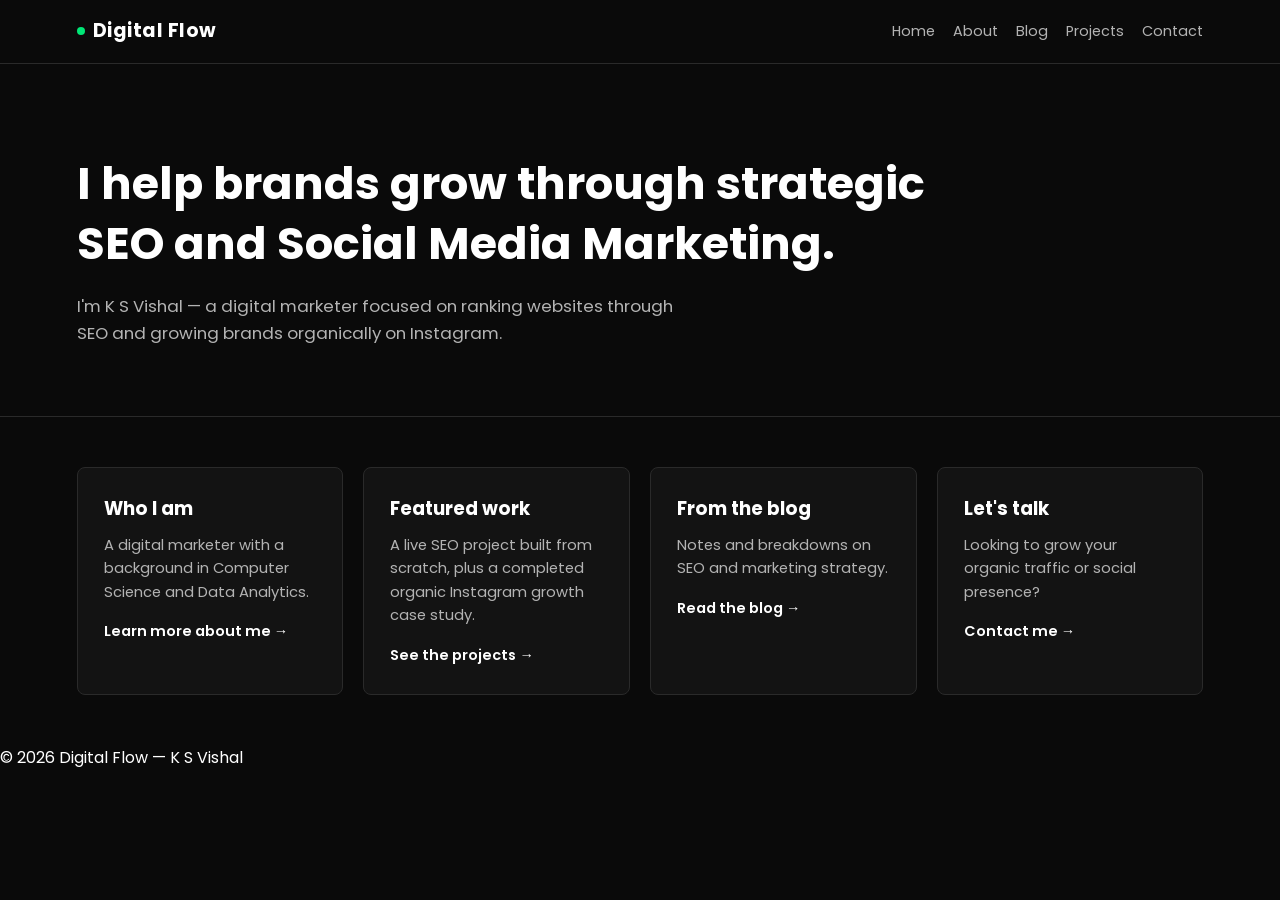
<file: index.html>
<!DOCTYPE html>
<html lang="en">
<head>
<meta charset="UTF-8">
<meta name="viewport" content="width=device-width, initial-scale=1.0">
<title>Digital Flow | K S Vishal — SEO & Social Media Marketing</title>
<meta name="description" content="Digital Flow is the portfolio of K S Vishal, a digital marketer specializing in SEO and organic social media growth.">
<link rel="canonical" href="https://vishal-1708.github.io/digital-flow/">
<meta name="robots" content="index, follow">  
<link rel="stylesheet" href="style.css">
<!-- Google tag (gtag.js) -->
<script async src="https://www.googletagmanager.com/gtag/js?id=G-24FKCR7GVG"></script>
<script>
  window.dataLayer = window.dataLayer || [];
  function gtag(){dataLayer.push(arguments);}
  gtag('js', new Date());

  gtag('config', 'G-24FKCR7GVG');
</script>
</head>
<body>
<header class="site-header">
<a href="index.html" class="brand"><span class="brand-dot"></span>Digital Flow</a>
<nav class="main-nav">
<a href="index.html">Home</a>
<a href="about.html">About</a>
<a href="blog.html">Blog</a>
<a href="projects.html">Projects</a>
<a href="contact.html">Contact</a>
</nav>

</header>

<section class="hero">
<h1>I help brands grow through strategic SEO and Social Media Marketing.</h1>
<p>I'm K S Vishal — a digital marketer focused on ranking websites through SEO and growing brands organically on Instagram.</p>
</section>

<div class="card-grid">
<a href="about.html" class="card">
<div class="card-inner">
<h2>Who I am</h2>
<p>A digital marketer with a background in Computer Science and Data Analytics.</p>
<span class="card-arrow">Learn more about me →</span>
</div>
</a>
<a href="projects.html" class="card">
<div class="card-inner">
<h2>Featured work</h2>
<p>A live SEO project built from scratch, plus a completed organic Instagram growth case study.</p>
<span class="card-arrow">See the projects →</span>
</div>
</a>
<a href="blog.html" class="card">
<div class="card-inner">
<h2>From the blog</h2>
<p>Notes and breakdowns on SEO and marketing strategy.</p>
<span class="card-arrow">Read the blog →</span>
</div>
</a>
<a href="contact.html" class="card">
<div class="card-inner">
<h2>Let's talk</h2>
<p>Looking to grow your organic traffic or social presence?</p>
<span class="card-arrow">Contact me →</span>
</div>
</a>
</div>

<footer class="site-footer">© 2026 Digital Flow — K S Vishal</footer>
</body>
</html>
</file>
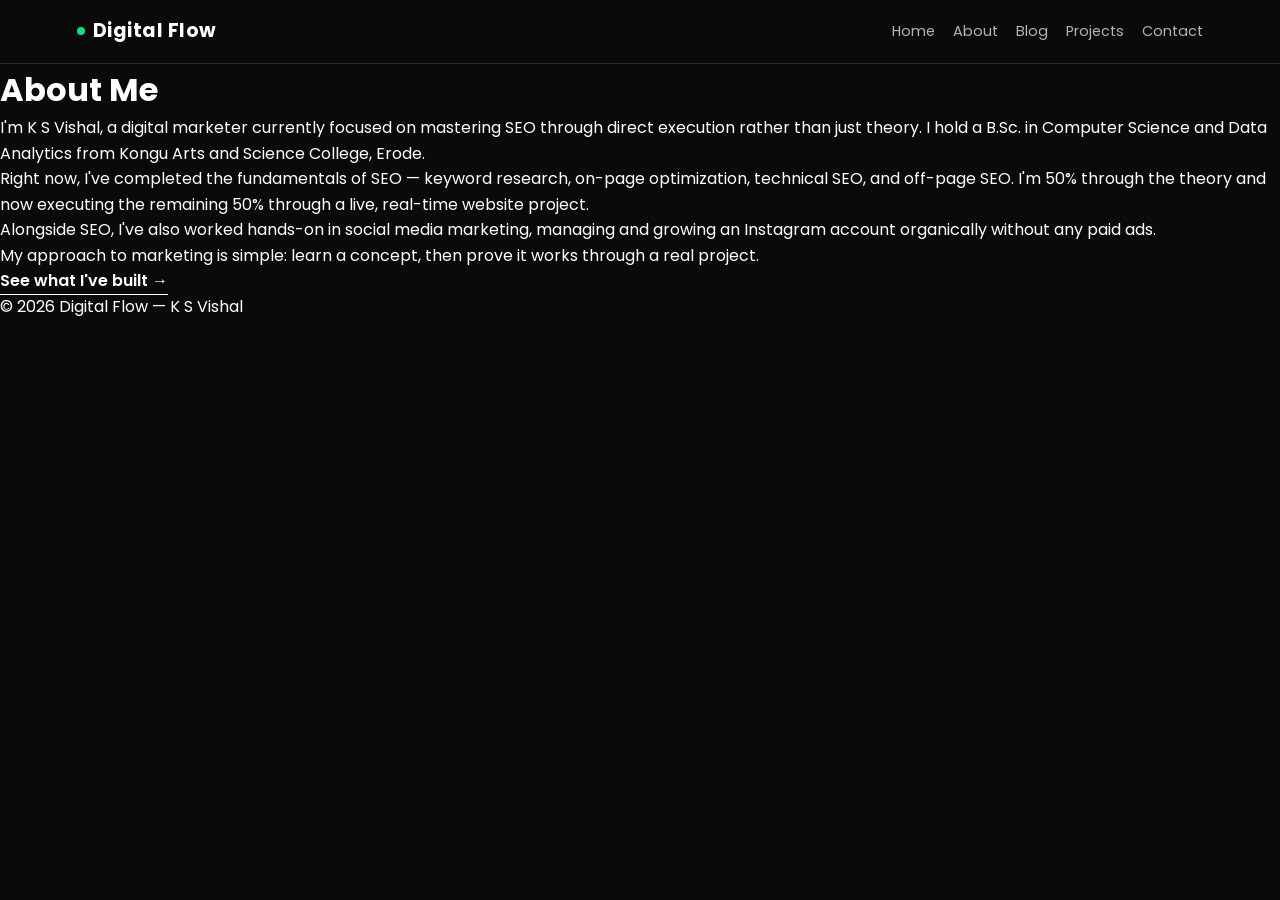
<file: about.html>
<!DOCTYPE html>
<html lang="en">
<head>
<meta charset="UTF-8">
<meta name="viewport" content="width=device-width, initial-scale=1.0">
<title>About | Digital Flow</title>
<meta name="description" content="Learn about K S Vishal's journey into digital marketing and his SEO focus.">
<meta name="robots" content="index, follow">
<link rel="stylesheet" href="style.css">
<!-- Google tag (gtag.js) -->
<script async src="https://www.googletagmanager.com/gtag/js?id=G-24FKCR7GVG"></script>
<script>
  window.dataLayer = window.dataLayer || [];
  function gtag(){dataLayer.push(arguments);}
  gtag('js', new Date());

  gtag('config', 'G-24FKCR7GVG');
</script>
</head>
<body>
<header class="site-header">
<a href="index.html" class="brand"><span class="brand-dot"></span>Digital Flow</a>
<nav class="main-nav">
<a href="index.html">Home</a>
<a href="about.html">About</a>
<a href="blog.html">Blog</a>
<a href="projects.html">Projects</a>
<a href="contact.html">Contact</a>
</nav>
</header>

<main class="page-content">
<h1>About Me</h1>
<p>I'm K S Vishal, a digital marketer currently focused on mastering SEO through direct execution rather than just theory. I hold a B.Sc. in Computer Science and Data Analytics from Kongu Arts and Science College, Erode.</p>
<p>Right now, I've completed the fundamentals of SEO — keyword research, on-page optimization, technical SEO, and off-page SEO. I'm 50% through the theory and now executing the remaining 50% through a live, real-time website project.</p>
<p>Alongside SEO, I've also worked hands-on in social media marketing, managing and growing an Instagram account organically without any paid ads.</p>
<p>My approach to marketing is simple: learn a concept, then prove it works through a real project.</p>
<a href="projects.html" class="link-arrow">See what I've built →</a>
</main>

<footer class="site-footer">© 2026 Digital Flow — K S Vishal</footer>
</body>
</html>
</file>
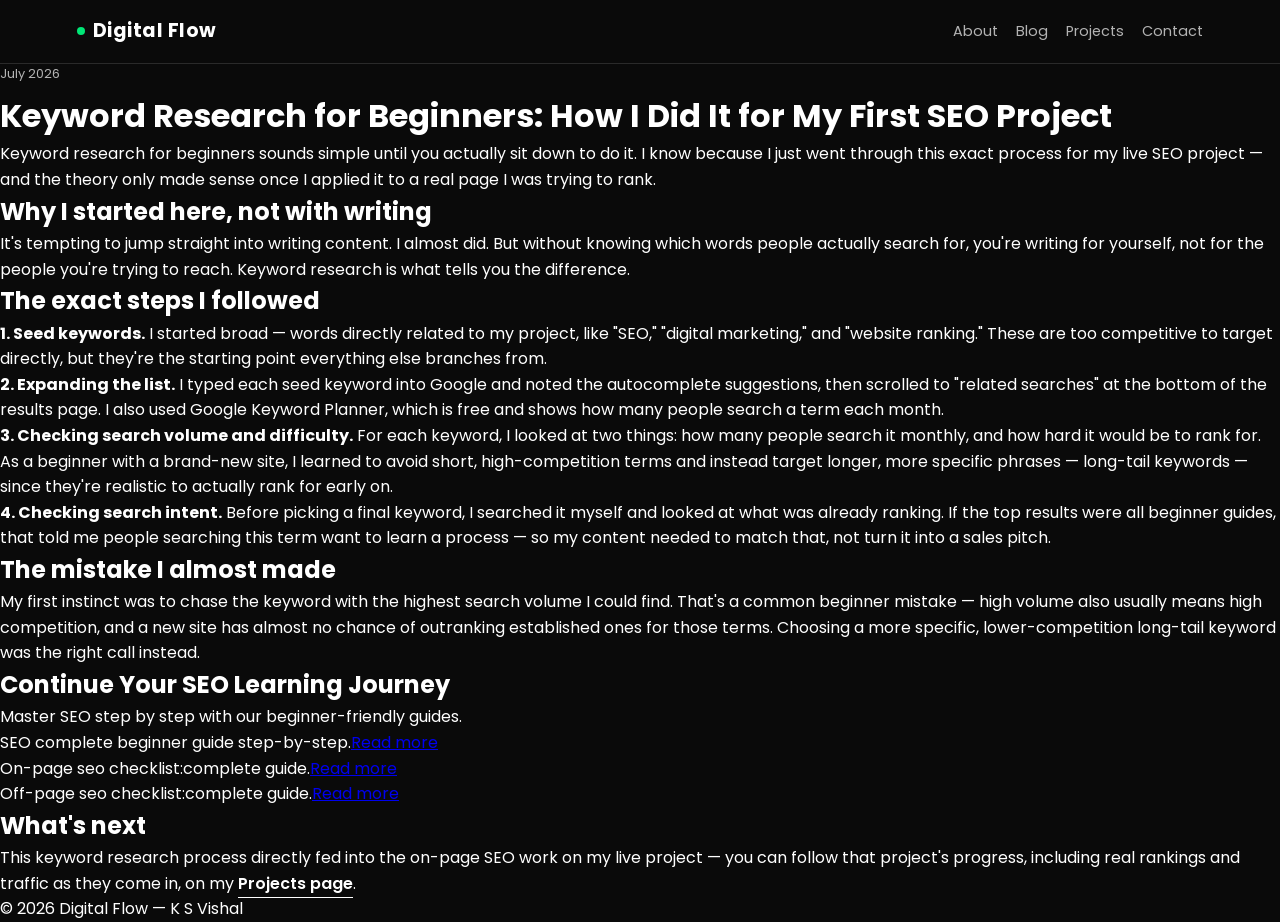
<file: blog-post-keyword-research.html>
<!DOCTYPE html>
<html lang="en">
<head>
<meta charset="UTF-8">
<meta name="viewport" content="width=device-width, initial-scale=1.0">
<title>Keyword Research for Beginners: How I Did It for My First SEO Project | Digital Flow</title>
<meta name="description" content="A first-hand walkthrough of how I did keyword research for beginners on my live SEO project — the tools I used, the mistakes I made, and what I'd do differently.">
<meta name="robots" content="index, follow">
<link rel="stylesheet" href="style.css">
<!-- Google tag (gtag.js) -->
<script async src="https://www.googletagmanager.com/gtag/js?id=G-24FKCR7GVG"></script>
<script>
  window.dataLayer = window.dataLayer || [];
  function gtag(){dataLayer.push(arguments);}
  gtag('js', new Date());

  gtag('config', 'G-24FKCR7GVG');
</script>
</head>
<body>

<header class="site-header">
<a href="index.html" class="brand"><span class="brand-dot"></span>Digital Flow</a>
<nav class="main-nav">
<a href="about.html">About</a>
<a href="blog.html">Blog</a>
<a href="projects.html">Projects</a>
<a href="contact.html">Contact</a>
</nav>
</header>

<main class="page-content">
<span class="blog-date">July 2026</span>
<h1>Keyword Research for Beginners: How I Did It for My First SEO Project</h1>

<p>Keyword research for beginners sounds simple until you actually sit down to do it. I know because I just went through this exact process for my live SEO project — and the theory only made sense once I applied it to a real page I was trying to rank.</p>

<h2>Why I started here, not with writing</h2>
<p>It's tempting to jump straight into writing content. I almost did. But without knowing which words people actually search for, you're writing for yourself, not for the people you're trying to reach. Keyword research is what tells you the difference.</p>

<h2>The exact steps I followed</h2>
<p><strong>1. Seed keywords.</strong> I started broad — words directly related to my project, like "SEO," "digital marketing," and "website ranking." These are too competitive to target directly, but they're the starting point everything else branches from.</p>

<p><strong>2. Expanding the list.</strong> I typed each seed keyword into Google and noted the autocomplete suggestions, then scrolled to "related searches" at the bottom of the results page. I also used Google Keyword Planner, which is free and shows how many people search a term each month.</p>

<p><strong>3. Checking search volume and difficulty.</strong> For each keyword, I looked at two things: how many people search it monthly, and how hard it would be to rank for. As a beginner with a brand-new site, I learned to avoid short, high-competition terms and instead target longer, more specific phrases — long-tail keywords — since they're realistic to actually rank for early on.</p>

<p><strong>4. Checking search intent.</strong> Before picking a final keyword, I searched it myself and looked at what was already ranking. If the top results were all beginner guides, that told me people searching this term want to learn a process — so my content needed to match that, not turn it into a sales pitch.</p>

<h2>The mistake I almost made</h2>
<p>My first instinct was to chase the keyword with the highest search volume I could find. That's a common beginner mistake — high volume also usually means high competition, and a new site has almost no chance of outranking established ones for those terms. Choosing a more specific, lower-competition long-tail keyword was the right call instead.</p>

<h2>Continue Your SEO Learning Journey</h2>
<p>Master SEO step by step with our beginner-friendly guides.</p>  
<ul>
  <li>SEO complete beginner guide step-by-step.<a href="blog-post-seo-for-beginners.html" class="arrow-link">Read more</a></li>
  <li>On-page seo checklist:complete guide.<a href="blog-on-page-seo-checklist.html" class="arrow-link">Read more</a></li>
  <li>Off-page seo checklist:complete guide.<a href="blog-on-page-seo-checklist.html" class="arrow-link">Read more</a></li>
  </ul>  
</section>  
  
<h2>What's next</h2>
<p>This keyword research process directly fed into the on-page SEO work on my live project — you can follow that project's progress, including real rankings and traffic as they come in, on my <a href="projects.html" class="link-arrow">Projects page</a>.</p>

</main>

<footer class="site-footer">
© 2026 Digital Flow — K S Vishal
</footer>

</body>
</html>
</file>
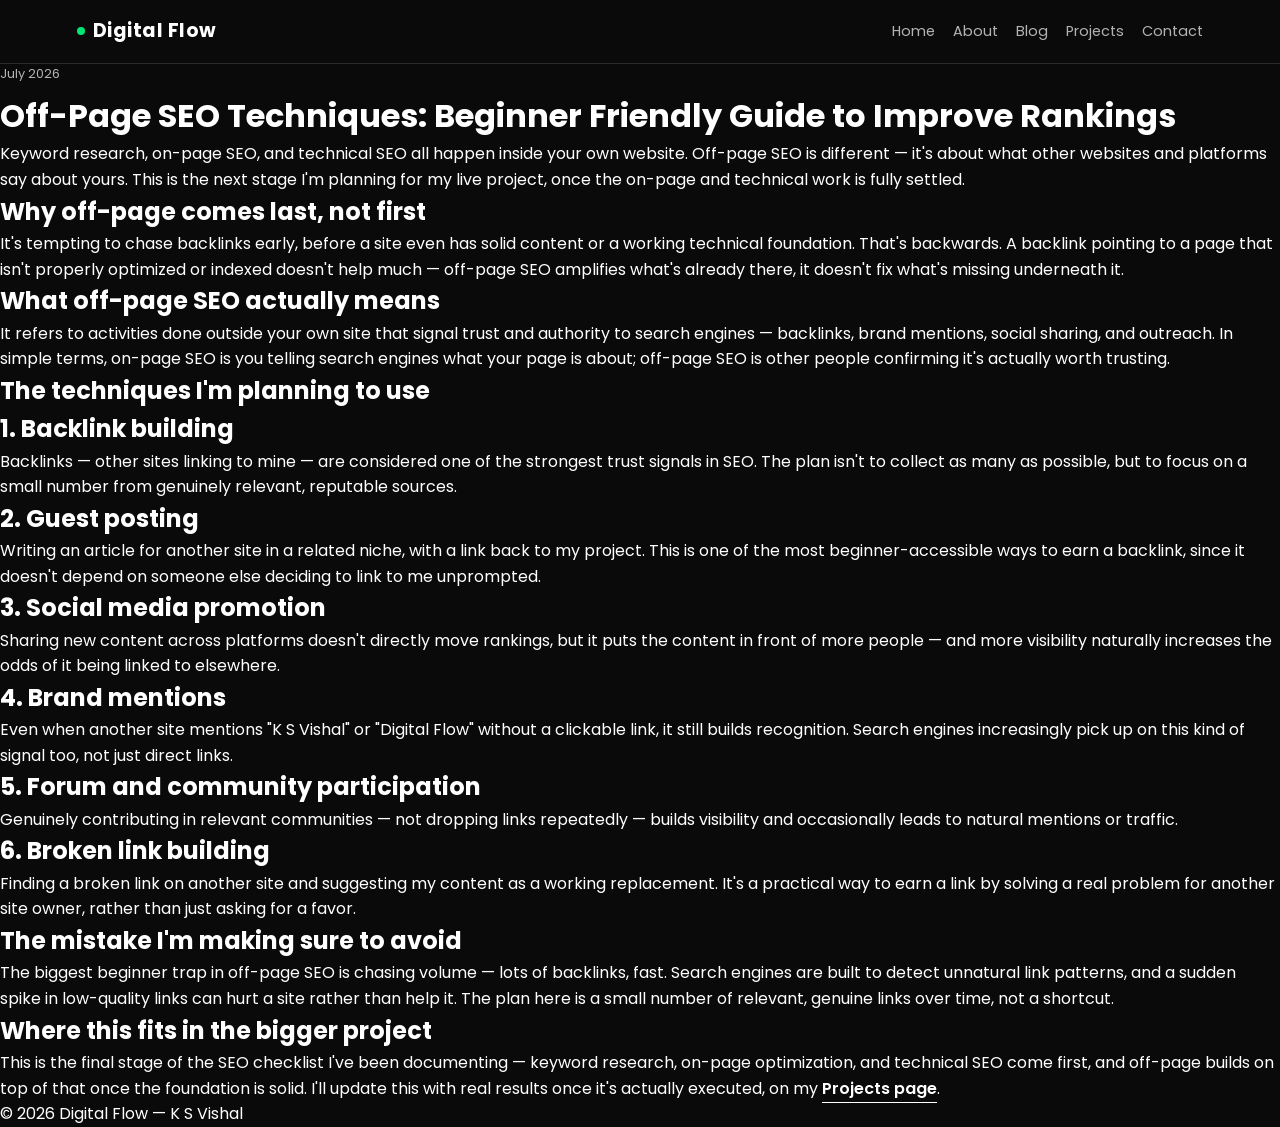
<file: blog-post-off-page-seo-techniques.html>
<!DOCTYPE html>
<html lang="en">
<head>
<meta charset="UTF-8">
<meta name="viewport" content="width=device-width, initial-scale=1.0">
<title>Off-Page SEO Techniques: Beginner Friendly Guide to Improve Rankings | Digital Flow</title>
<meta name="description" content="Learn the best off-page SEO techniques in this beginner-friendly guide. Discover how backlinks, guest posting, social media, and brand mentions improve rankings.">
<link rel="canonical" href="https://vishal-1708.github.io/digital-flow/blog-post-off-page-seo-techniques.html">
<meta name="robots" content="index, follow">
<link rel="stylesheet" href="style.css">
<!-- Google tag (gtag.js) -->
<script async src="https://www.googletagmanager.com/gtag/js?id=G-24FKCR7GVG"></script>
<script>
  window.dataLayer = window.dataLayer || [];
  function gtag(){dataLayer.push(arguments);}
  gtag('js', new Date());

  gtag('config', 'G-24FKCR7GVG');
</script>
</head>
<body>
<header class="site-header">
<a href="index.html" class="brand"><span class="brand-dot"></span>Digital Flow</a>
<nav class="main-nav">
<a href="index.html">Home</a>
<a href="about.html">About</a>
<a href="blog.html">Blog</a>
<a href="projects.html">Projects</a>
<a href="contact.html">Contact</a>
</nav>
</header>

<main class="page-content">
<span class="blog-date">July 2026</span>
<h1>Off-Page SEO Techniques: Beginner Friendly Guide to Improve Rankings</h1>

<p>Keyword research, on-page SEO, and technical SEO all happen inside your own website. Off-page SEO is different — it's about what other websites and platforms say about yours. This is the next stage I'm planning for my live project, once the on-page and technical work is fully settled.</p>

<h2>Why off-page comes last, not first</h2>
<p>It's tempting to chase backlinks early, before a site even has solid content or a working technical foundation. That's backwards. A backlink pointing to a page that isn't properly optimized or indexed doesn't help much — off-page SEO amplifies what's already there, it doesn't fix what's missing underneath it.</p>

<h2>What off-page SEO actually means</h2>
<p>It refers to activities done outside your own site that signal trust and authority to search engines — backlinks, brand mentions, social sharing, and outreach. In simple terms, on-page SEO is you telling search engines what your page is about; off-page SEO is other people confirming it's actually worth trusting.</p>

<h2>The techniques I'm planning to use</h2>

<h2>1. Backlink building</h2>
<p>Backlinks — other sites linking to mine — are considered one of the strongest trust signals in SEO. The plan isn't to collect as many as possible, but to focus on a small number from genuinely relevant, reputable sources.</p>

<h2>2. Guest posting</h2>
<p>Writing an article for another site in a related niche, with a link back to my project. This is one of the most beginner-accessible ways to earn a backlink, since it doesn't depend on someone else deciding to link to me unprompted.</p>

<h2>3. Social media promotion</h2>
<p>Sharing new content across platforms doesn't directly move rankings, but it puts the content in front of more people — and more visibility naturally increases the odds of it being linked to elsewhere.</p>

<h2>4. Brand mentions</h2>
<p>Even when another site mentions "K S Vishal" or "Digital Flow" without a clickable link, it still builds recognition. Search engines increasingly pick up on this kind of signal too, not just direct links.</p>

<h2>5. Forum and community participation</h2>
<p>Genuinely contributing in relevant communities — not dropping links repeatedly — builds visibility and occasionally leads to natural mentions or traffic.</p>

<h2>6. Broken link building</h2>
<p>Finding a broken link on another site and suggesting my content as a working replacement. It's a practical way to earn a link by solving a real problem for another site owner, rather than just asking for a favor.</p>

<h2>The mistake I'm making sure to avoid</h2>
<p>The biggest beginner trap in off-page SEO is chasing volume — lots of backlinks, fast. Search engines are built to detect unnatural link patterns, and a sudden spike in low-quality links can hurt a site rather than help it. The plan here is a small number of relevant, genuine links over time, not a shortcut.</p>

<h2>Where this fits in the bigger project</h2>
<p>This is the final stage of the SEO checklist I've been documenting — keyword research, on-page optimization, and technical SEO come first, and off-page builds on top of that once the foundation is solid. I'll update this with real results once it's actually executed, on my <a href="projects.html" class="link-arrow">Projects page</a>.</p>

</main>

<footer class="site-footer">© 2026 Digital Flow — K S Vishal</footer>
</body>
</html>
</file>
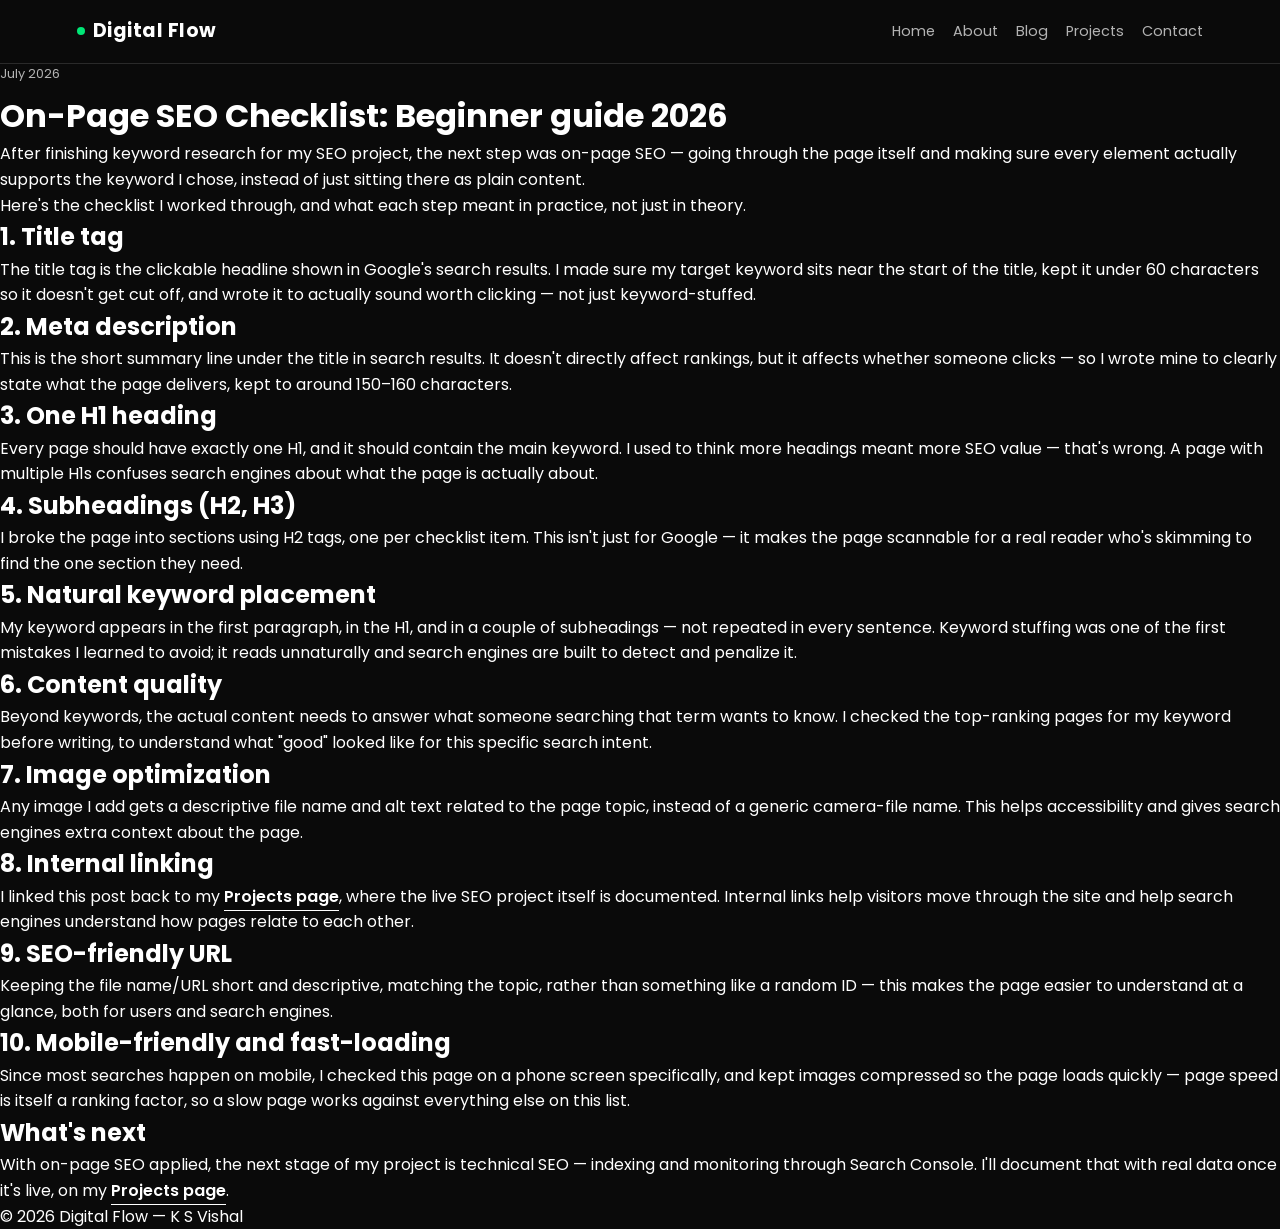
<file: blog-post-on-page-seo-checklist.html>
<!DOCTYPE html>
<html lang="en">
<head>
<meta charset="UTF-8">
<meta name="viewport" content="width=device-width, initial-scale=1.0">
<title>On-Page SEO Checklist: What I Actually Applied to My Live Project | Digital Flow</title>
<meta name="description" content="A practical on-page SEO checklist, shown through the real changes I made on my live SEO project — titles, headings, keyword placement, and internal links.">
<link rel="canonical" href="https://vishal-1708.github.io/digital-flow/blog-post-on-page-seo-checklist.html">
<meta name="robots" content="index, follow">
<link rel="stylesheet" href="style.css">
<!-- Google tag (gtag.js) -->
<script async src="https://www.googletagmanager.com/gtag/js?id=G-24FKCR7GVG"></script>
<script>
  window.dataLayer = window.dataLayer || [];
  function gtag(){dataLayer.push(arguments);}
  gtag('js', new Date());

  gtag('config', 'G-24FKCR7GVG');
</script>  
</head>
<body>
<header class="site-header">
<a href="index.html" class="brand"><span class="brand-dot"></span>Digital Flow</a>
<nav class="main-nav">
<a href="index.html">Home</a>
<a href="about.html">About</a>
<a href="blog.html">Blog</a>
<a href="projects.html">Projects</a>
<a href="contact.html">Contact</a>
</nav>
</header>

<main class="page-content">
<span class="blog-date">July 2026</span>
<h1>On-Page SEO Checklist: Beginner guide 2026</h1>

<p>After finishing keyword research for my SEO project, the next step was on-page SEO — going through the page itself and making sure every element actually supports the keyword I chose, instead of just sitting there as plain content.</p>

<p>Here's the checklist I worked through, and what each step meant in practice, not just in theory.</p>

<h2>1. Title tag</h2>
<p>The title tag is the clickable headline shown in Google's search results. I made sure my target keyword sits near the start of the title, kept it under 60 characters so it doesn't get cut off, and wrote it to actually sound worth clicking — not just keyword-stuffed.</p>

<h2>2. Meta description</h2>
<p>This is the short summary line under the title in search results. It doesn't directly affect rankings, but it affects whether someone clicks — so I wrote mine to clearly state what the page delivers, kept to around 150–160 characters.</p>

<h2>3. One H1 heading</h2>
<p>Every page should have exactly one H1, and it should contain the main keyword. I used to think more headings meant more SEO value — that's wrong. A page with multiple H1s confuses search engines about what the page is actually about.</p>

<h2>4. Subheadings (H2, H3)</h2>
<p>I broke the page into sections using H2 tags, one per checklist item. This isn't just for Google — it makes the page scannable for a real reader who's skimming to find the one section they need.</p>

<h2>5. Natural keyword placement</h2>
<p>My keyword appears in the first paragraph, in the H1, and in a couple of subheadings — not repeated in every sentence. Keyword stuffing was one of the first mistakes I learned to avoid; it reads unnaturally and search engines are built to detect and penalize it.</p>

<h2>6. Content quality</h2>
<p>Beyond keywords, the actual content needs to answer what someone searching that term wants to know. I checked the top-ranking pages for my keyword before writing, to understand what "good" looked like for this specific search intent.</p>

<h2>7. Image optimization</h2>
<p>Any image I add gets a descriptive file name and alt text related to the page topic, instead of a generic camera-file name. This helps accessibility and gives search engines extra context about the page.</p>

<h2>8. Internal linking</h2>
<p>I linked this post back to my <a href="projects.html" class="link-arrow">Projects page</a>, where the live SEO project itself is documented. Internal links help visitors move through the site and help search engines understand how pages relate to each other.</p>

<h2>9. SEO-friendly URL</h2>
<p>Keeping the file name/URL short and descriptive, matching the topic, rather than something like a random ID — this makes the page easier to understand at a glance, both for users and search engines.</p>

<h2>10. Mobile-friendly and fast-loading</h2>
<p>Since most searches happen on mobile, I checked this page on a phone screen specifically, and kept images compressed so the page loads quickly — page speed is itself a ranking factor, so a slow page works against everything else on this list.</p>

<h2>What's next</h2>
<p>With on-page SEO applied, the next stage of my project is technical SEO — indexing and monitoring through Search Console. I'll document that with real data once it's live, on my <a href="projects.html" class="link-arrow">Projects page</a>.</p>

</main>

<footer class="site-footer">© 2026 Digital Flow — K S Vishal</footer>
</body>
</html>
</file>
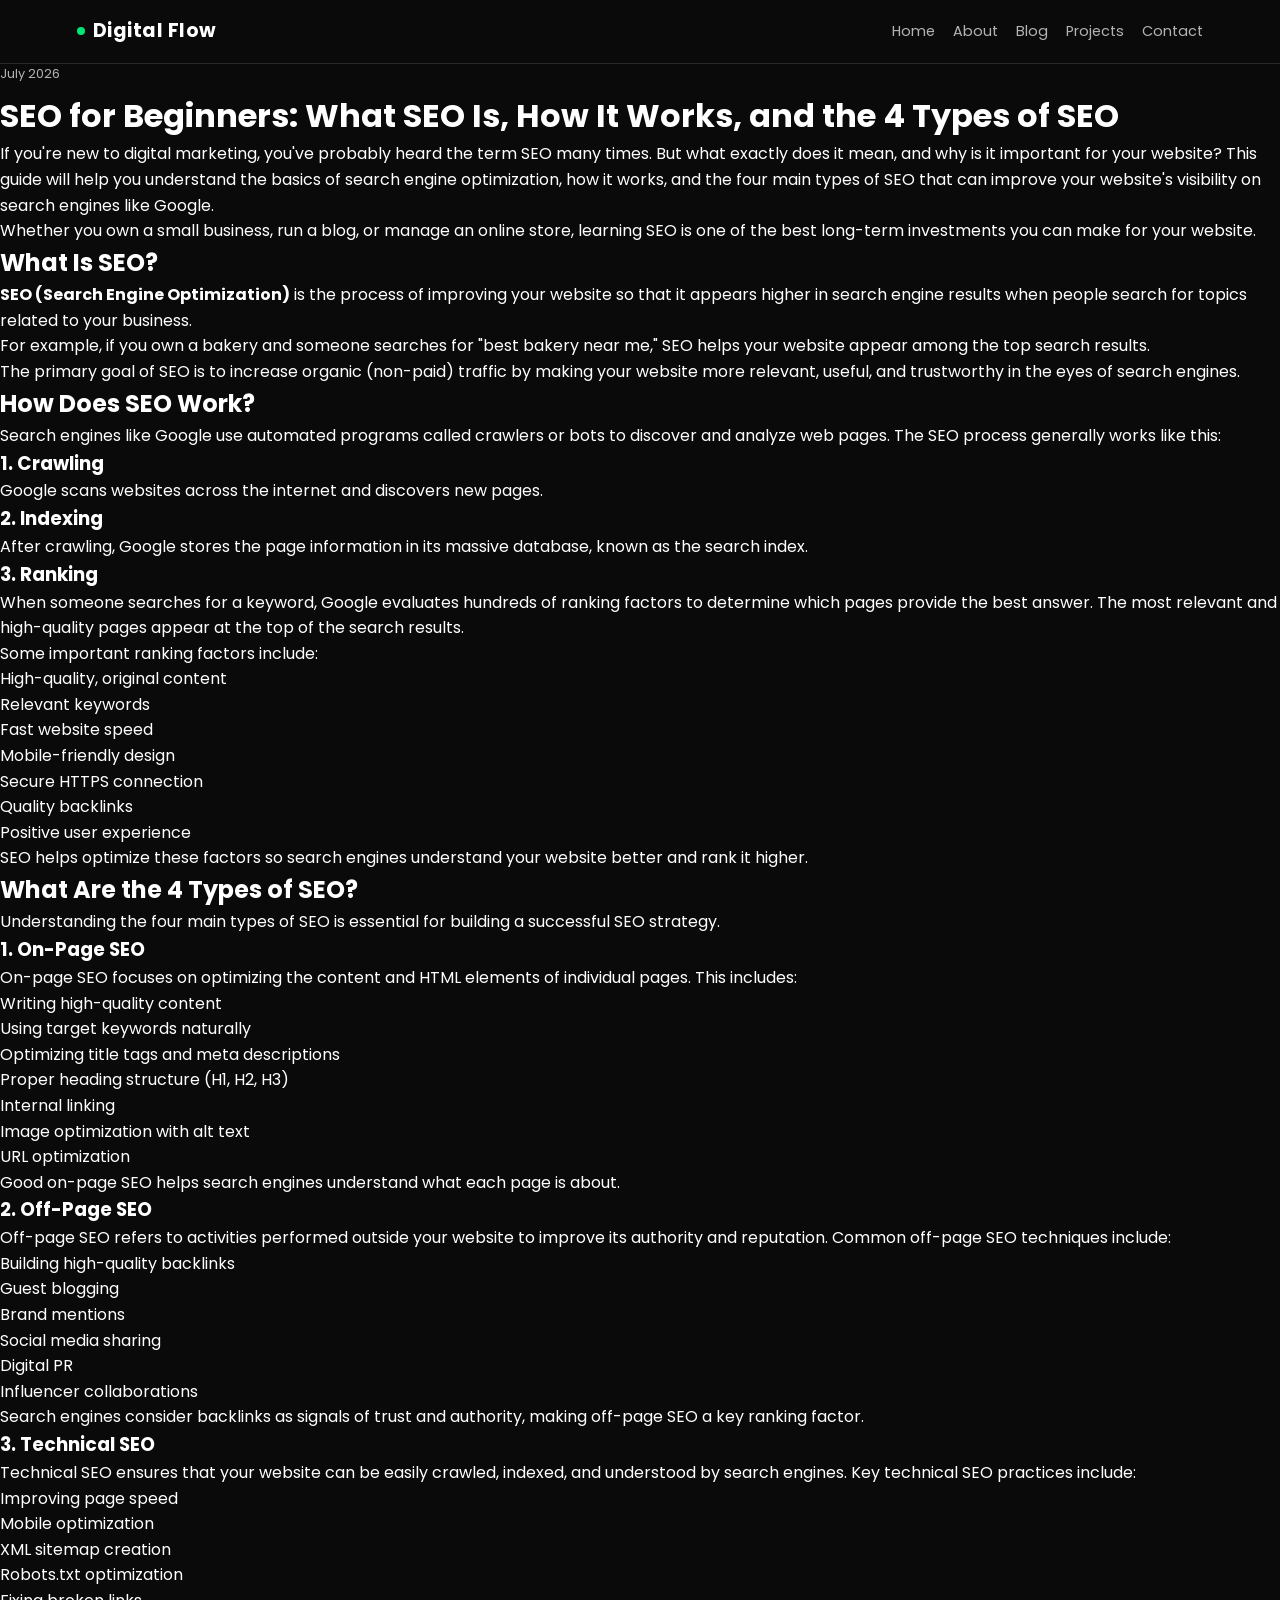
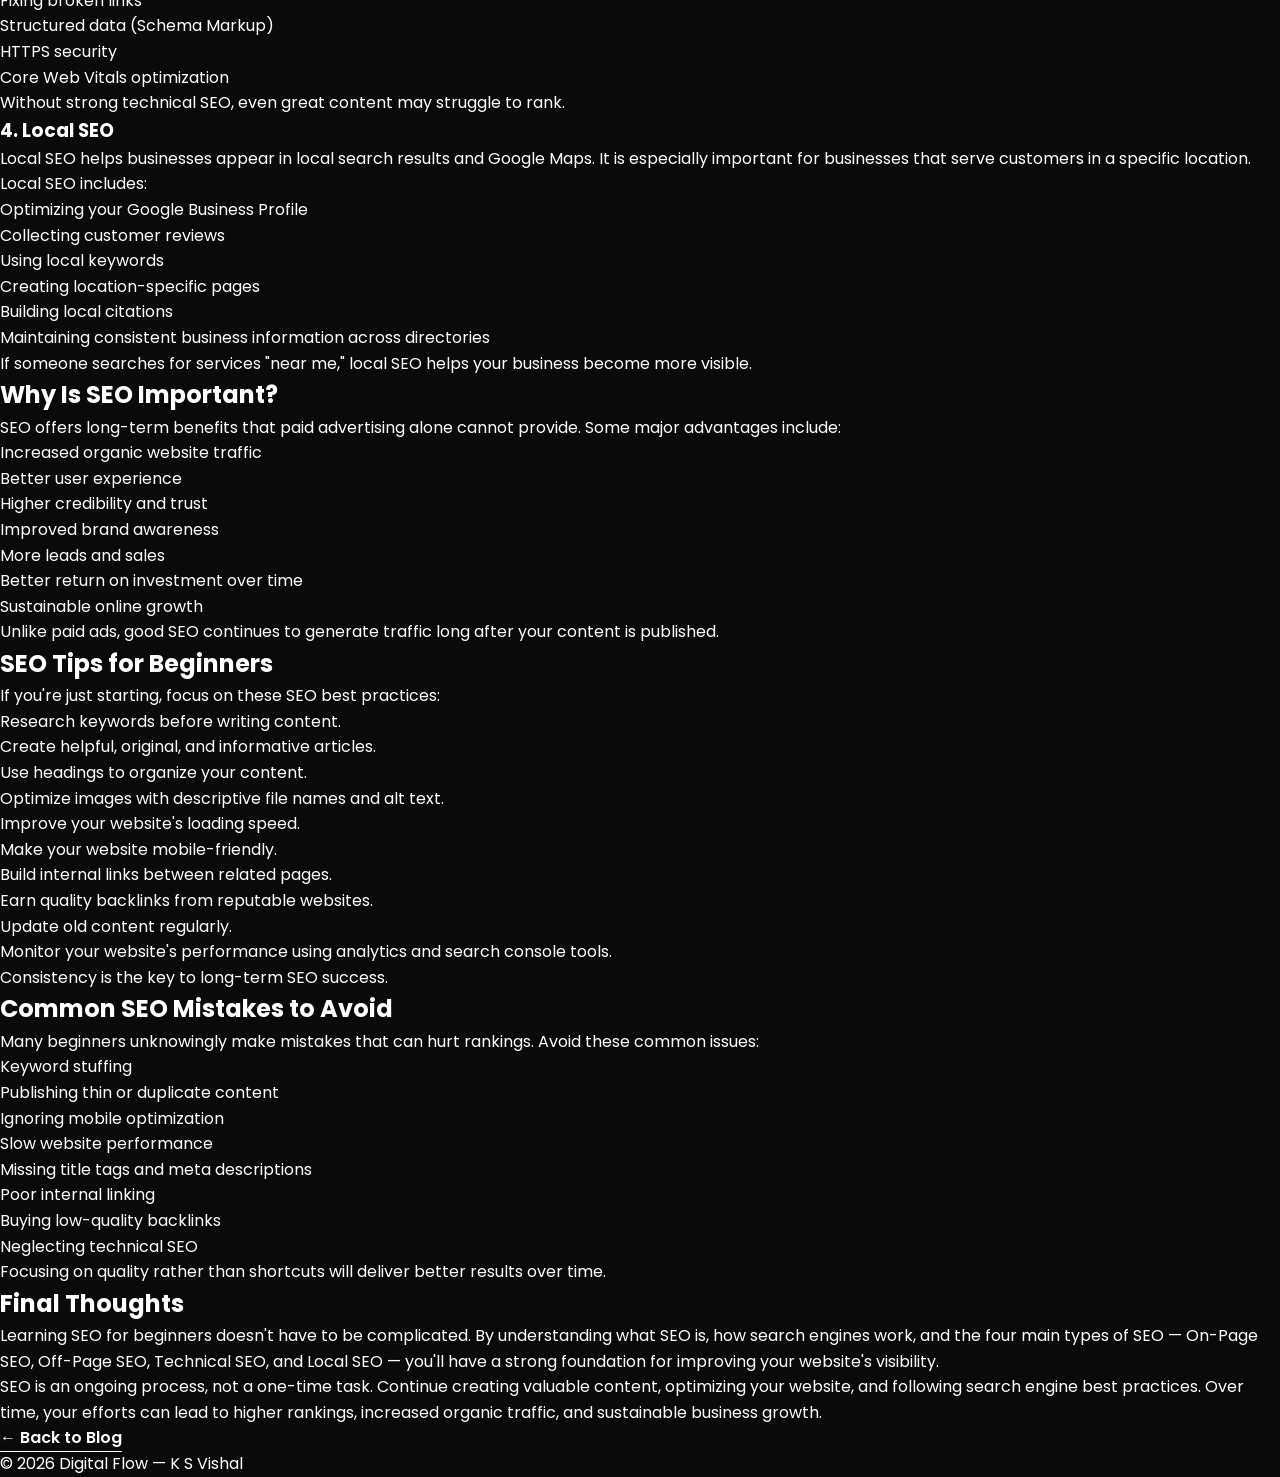
<file: blog-post-seo-basics.html>
<!DOCTYPE html>
<html lang="en">
<head>
  <meta charset="UTF-8">
  <meta name="viewport" content="width=device-width, initial-scale=1.0">
  <title>SEO for Beginners: What Is SEO, How It Works & the 4 Types of SEO | Digital Flow</title>
  <meta name="description" content="Learn SEO for beginners with this complete guide. Discover what SEO is, how SEO works, and the 4 types of SEO to improve your website's Google rankings.">
  <meta name="robots" content="index, follow">
  <link rel="stylesheet" href="style.css">
</head>
<body>

  <header class="site-header">
    <a href="index.html" class="brand"><span class="brand-dot"></span>Digital Flow</a>
    <nav class="main-nav">
      <a href="index.html">Home</a>
      <a href="about.html">About</a>
      <a href="blog.html">Blog</a>
      <a href="projects.html">Projects</a>
      <a href="contact.html">Contact</a>
    </nav>
  </header>

  <main class="page-content">
    <span class="blog-date">July 2026</span>
    <h1>SEO for Beginners: What SEO Is, How It Works, and the 4 Types of SEO</h1>

    <p>If you're new to digital marketing, you've probably heard the term SEO many times. But what exactly does it mean, and why is it important for your website? This guide will help you understand the basics of search engine optimization, how it works, and the four main types of SEO that can improve your website's visibility on search engines like Google.</p>

    <p>Whether you own a small business, run a blog, or manage an online store, learning SEO is one of the best long-term investments you can make for your website.</p>

    <h2>What Is SEO?</h2>
    <p><strong>SEO (Search Engine Optimization)</strong> is the process of improving your website so that it appears higher in search engine results when people search for topics related to your business.</p>
    <p>For example, if you own a bakery and someone searches for "best bakery near me," SEO helps your website appear among the top search results.</p>
    <p>The primary goal of SEO is to increase organic (non-paid) traffic by making your website more relevant, useful, and trustworthy in the eyes of search engines.</p>

    <h2>How Does SEO Work?</h2>
    <p>Search engines like Google use automated programs called crawlers or bots to discover and analyze web pages. The SEO process generally works like this:</p>

    <h3>1. Crawling</h3>
    <p>Google scans websites across the internet and discovers new pages.</p>

    <h3>2. Indexing</h3>
    <p>After crawling, Google stores the page information in its massive database, known as the search index.</p>

    <h3>3. Ranking</h3>
    <p>When someone searches for a keyword, Google evaluates hundreds of ranking factors to determine which pages provide the best answer. The most relevant and high-quality pages appear at the top of the search results.</p>

    <p>Some important ranking factors include:</p>
    <ul>
      <li>High-quality, original content</li>
      <li>Relevant keywords</li>
      <li>Fast website speed</li>
      <li>Mobile-friendly design</li>
      <li>Secure HTTPS connection</li>
      <li>Quality backlinks</li>
      <li>Positive user experience</li>
    </ul>

    <p>SEO helps optimize these factors so search engines understand your website better and rank it higher.</p>

    <h2>What Are the 4 Types of SEO?</h2>
    <p>Understanding the four main types of SEO is essential for building a successful SEO strategy.</p>

    <h3>1. On-Page SEO</h3>
    <p>On-page SEO focuses on optimizing the content and HTML elements of individual pages. This includes:</p>
    <ul>
      <li>Writing high-quality content</li>
      <li>Using target keywords naturally</li>
      <li>Optimizing title tags and meta descriptions</li>
      <li>Proper heading structure (H1, H2, H3)</li>
      <li>Internal linking</li>
      <li>Image optimization with alt text</li>
      <li>URL optimization</li>
    </ul>
    <p>Good on-page SEO helps search engines understand what each page is about.</p>

    <h3>2. Off-Page SEO</h3>
    <p>Off-page SEO refers to activities performed outside your website to improve its authority and reputation. Common off-page SEO techniques include:</p>
    <ul>
      <li>Building high-quality backlinks</li>
      <li>Guest blogging</li>
      <li>Brand mentions</li>
      <li>Social media sharing</li>
      <li>Digital PR</li>
      <li>Influencer collaborations</li>
    </ul>
    <p>Search engines consider backlinks as signals of trust and authority, making off-page SEO a key ranking factor.</p>

    <h3>3. Technical SEO</h3>
    <p>Technical SEO ensures that your website can be easily crawled, indexed, and understood by search engines. Key technical SEO practices include:</p>
    <ul>
      <li>Improving page speed</li>
      <li>Mobile optimization</li>
      <li>XML sitemap creation</li>
      <li>Robots.txt optimization</li>
      <li>Fixing broken links</li>
      <li>Structured data (Schema Markup)</li>
      <li>HTTPS security</li>
      <li>Core Web Vitals optimization</li>
    </ul>
    <p>Without strong technical SEO, even great content may struggle to rank.</p>

    <h3>4. Local SEO</h3>
    <p>Local SEO helps businesses appear in local search results and Google Maps. It is especially important for businesses that serve customers in a specific location. Local SEO includes:</p>
    <ul>
      <li>Optimizing your Google Business Profile</li>
      <li>Collecting customer reviews</li>
      <li>Using local keywords</li>
      <li>Creating location-specific pages</li>
      <li>Building local citations</li>
      <li>Maintaining consistent business information across directories</li>
    </ul>
    <p>If someone searches for services "near me," local SEO helps your business become more visible.</p>

    <h2>Why Is SEO Important?</h2>
    <p>SEO offers long-term benefits that paid advertising alone cannot provide. Some major advantages include:</p>
    <ul>
      <li>Increased organic website traffic</li>
      <li>Better user experience</li>
      <li>Higher credibility and trust</li>
      <li>Improved brand awareness</li>
      <li>More leads and sales</li>
      <li>Better return on investment over time</li>
      <li>Sustainable online growth</li>
    </ul>
    <p>Unlike paid ads, good SEO continues to generate traffic long after your content is published.</p>

    <h2>SEO Tips for Beginners</h2>
    <p>If you're just starting, focus on these SEO best practices:</p>
    <ul>
      <li>Research keywords before writing content.</li>
      <li>Create helpful, original, and informative articles.</li>
      <li>Use headings to organize your content.</li>
      <li>Optimize images with descriptive file names and alt text.</li>
      <li>Improve your website's loading speed.</li>
      <li>Make your website mobile-friendly.</li>
      <li>Build internal links between related pages.</li>
      <li>Earn quality backlinks from reputable websites.</li>
      <li>Update old content regularly.</li>
      <li>Monitor your website's performance using analytics and search console tools.</li>
    </ul>
    <p>Consistency is the key to long-term SEO success.</p>

    <h2>Common SEO Mistakes to Avoid</h2>
    <p>Many beginners unknowingly make mistakes that can hurt rankings. Avoid these common issues:</p>
    <ul>
      <li>Keyword stuffing</li>
      <li>Publishing thin or duplicate content</li>
      <li>Ignoring mobile optimization</li>
      <li>Slow website performance</li>
      <li>Missing title tags and meta descriptions</li>
      <li>Poor internal linking</li>
      <li>Buying low-quality backlinks</li>
      <li>Neglecting technical SEO</li>
    </ul>
    <p>Focusing on quality rather than shortcuts will deliver better results over time.</p>

    <h2>Final Thoughts</h2>
    <p>Learning SEO for beginners doesn't have to be complicated. By understanding what SEO is, how search engines work, and the four main types of SEO — On-Page SEO, Off-Page SEO, Technical SEO, and Local SEO — you'll have a strong foundation for improving your website's visibility.</p>
    <p>SEO is an ongoing process, not a one-time task. Continue creating valuable content, optimizing your website, and following search engine best practices. Over time, your efforts can lead to higher rankings, increased organic traffic, and sustainable business growth.</p>

    <a href="blog.html" class="link-arrow">← Back to Blog</a>
  </main>

  <footer class="site-footer">
    © 2026 Digital Flow — K S Vishal
  </footer>

</body>
</html>
</file>
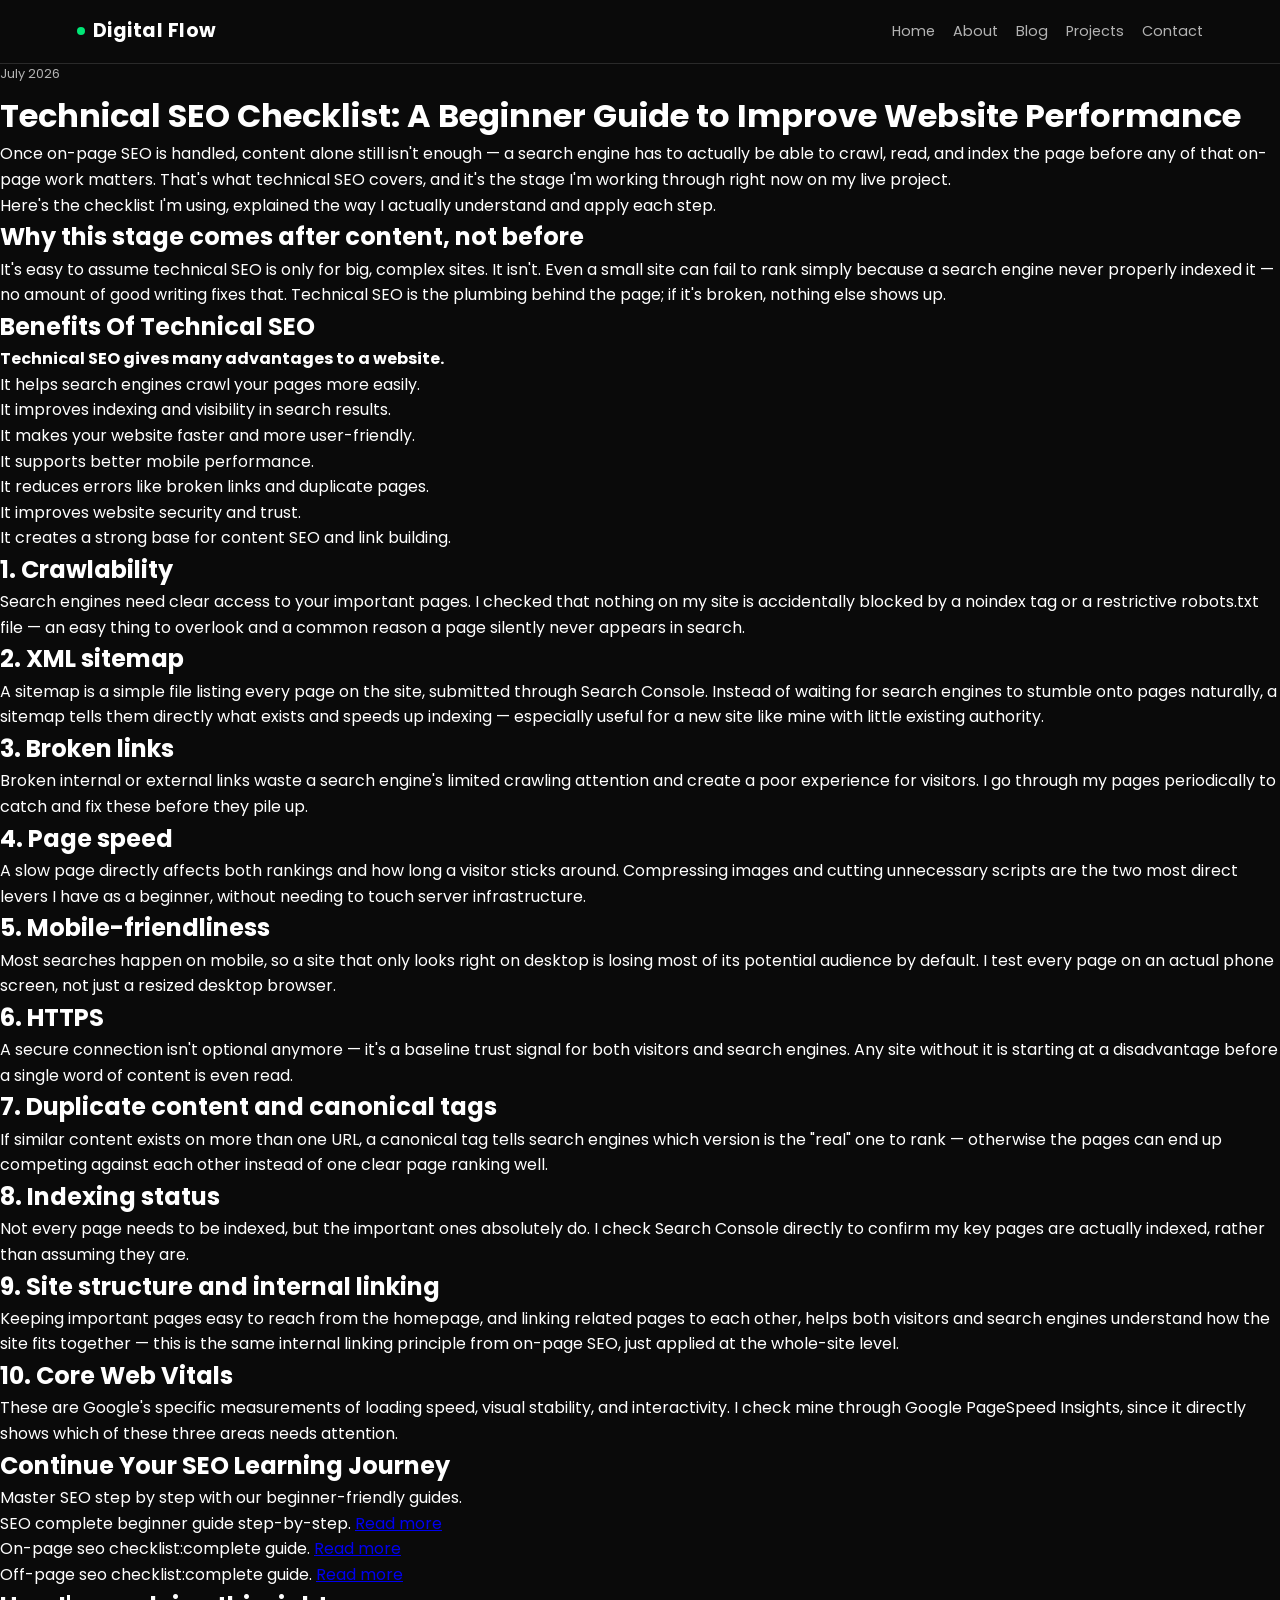
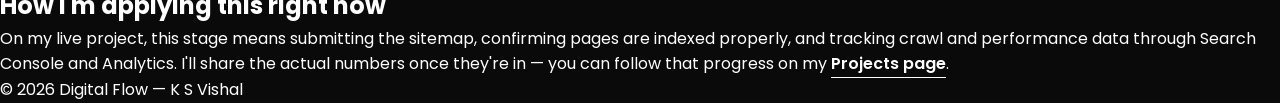
<file: blog-post-technical-seo-checklist.html>
<!DOCTYPE html>
<html lang="en">
<head>
<meta charset="UTF-8">
<meta name="viewport" content="width=device-width, initial-scale=1.0">
<title>Technical SEO Checklist: A Beginner-Friendly Guide to Improve Website Performance | Digital Flow</title>
<meta name="description" content="Learn the technical SEO checklist in a beginner-friendly way. Understand what technical SEO is, why it matters, and how to improve your website step by step.">
<link rel="canonical" href="https://vishal-1708.github.io/digital-flow/blog-post-technical-seo-checklist.html">
<meta name="robots" content="index, follow">
<link rel="stylesheet" href="style.css">
<!-- Google tag (gtag.js) -->
<script async src="https://www.googletagmanager.com/gtag/js?id=G-24FKCR7GVG"></script>
<script>
  window.dataLayer = window.dataLayer || [];
  function gtag(){dataLayer.push(arguments);}
  gtag('js', new Date());

  gtag('config', 'G-24FKCR7GVG');
</script>
</head>
<body>
<header class="site-header">
<a href="index.html" class="brand"><span class="brand-dot"></span>Digital Flow</a>
<nav class="main-nav">
<a href="index.html">Home</a>
<a href="about.html">About</a>
<a href="blog.html">Blog</a>
<a href="projects.html">Projects</a>
<a href="contact.html">Contact</a>
</nav>
</header>

<main class="page-content">
<span class="blog-date">July 2026</span>
<h1>Technical SEO Checklist: A Beginner Guide to Improve Website Performance</h1>

<p>Once on-page SEO is handled, content alone still isn't enough — a search engine has to actually be able to crawl, read, and index the page before any of that on-page work matters. That's what technical SEO covers, and it's the stage I'm working through right now on my live project.</p>

<p>Here's the checklist I'm using, explained the way I actually understand and apply each step.</p>

<h2>Why this stage comes after content, not before</h2>
<p>It's easy to assume technical SEO is only for big, complex sites. It isn't. Even a small site can fail to rank simply because a search engine never properly indexed it — no amount of good writing fixes that. Technical SEO is the plumbing behind the page; if it's broken, nothing else shows up.</p>

<h2>Benefits Of Technical SEO</h2>
  
<h4>Technical SEO gives many advantages to a website. </h4>  
<p>It helps search engines crawl your pages more easily.</p>
<p>It improves indexing and visibility in search results. </p>
<p>It makes your website faster and more user-friendly. </p>  
<p>It supports better mobile performance.</p>
<p>It reduces errors like broken links and duplicate pages.</p> 
<p>It improves website security and trust.</p>  
<p>It creates a strong base for content SEO and link building.</p>  
  
<h2>1. Crawlability</h2>
<p>Search engines need clear access to your important pages. I checked that nothing on my site is accidentally blocked by a noindex tag or a restrictive robots.txt file — an easy thing to overlook and a common reason a page silently never appears in search.</p>

<h2>2. XML sitemap</h2>
<p>A sitemap is a simple file listing every page on the site, submitted through Search Console. Instead of waiting for search engines to stumble onto pages naturally, a sitemap tells them directly what exists and speeds up indexing — especially useful for a new site like mine with little existing authority.</p>

<h2>3. Broken links</h2>
<p>Broken internal or external links waste a search engine's limited crawling attention and create a poor experience for visitors. I go through my pages periodically to catch and fix these before they pile up.</p>

<h2>4. Page speed</h2>
<p>A slow page directly affects both rankings and how long a visitor sticks around. Compressing images and cutting unnecessary scripts are the two most direct levers I have as a beginner, without needing to touch server infrastructure.</p>

<h2>5. Mobile-friendliness</h2>
<p>Most searches happen on mobile, so a site that only looks right on desktop is losing most of its potential audience by default. I test every page on an actual phone screen, not just a resized desktop browser.</p>

<h2>6. HTTPS</h2>
<p>A secure connection isn't optional anymore — it's a baseline trust signal for both visitors and search engines. Any site without it is starting at a disadvantage before a single word of content is even read.</p>

<h2>7. Duplicate content and canonical tags</h2>
<p>If similar content exists on more than one URL, a canonical tag tells search engines which version is the "real" one to rank — otherwise the pages can end up competing against each other instead of one clear page ranking well.</p>

<h2>8. Indexing status</h2>
<p>Not every page needs to be indexed, but the important ones absolutely do. I check Search Console directly to confirm my key pages are actually indexed, rather than assuming they are.</p>

<h2>9. Site structure and internal linking</h2>
<p>Keeping important pages easy to reach from the homepage, and linking related pages to each other, helps both visitors and search engines understand how the site fits together — this is the same internal linking principle from on-page SEO, just applied at the whole-site level.</p>

<h2>10. Core Web Vitals</h2>
<p>These are Google's specific measurements of loading speed, visual stability, and interactivity. I check mine through Google PageSpeed Insights, since it directly shows which of these three areas needs attention.</p>

<h2>Continue Your SEO Learning Journey</h2>
<p>Master SEO step by step with our beginner-friendly guides.</p>  
<ul>
  <li>SEO complete beginner guide step-by-step. <a href="blog-post-seo-for-beginners.html" class="arrow-link">Read more</a></li>
  
  <li>On-page seo checklist:complete guide. <a href="blog-post-on-page-seo-checklist.html" class="arrow-link">Read more</a></li>
  
  <li>Off-page seo checklist:complete guide. <a href="blog-post-off-page-seo-techniques.html" class="arrow-link">Read more</a></li>
</ul>  
  
<h2>How I'm applying this right now</h2>
<p>On my live project, this stage means submitting the sitemap, confirming pages are indexed properly, and tracking crawl and performance data through Search Console and Analytics. I'll share the actual numbers once they're in — you can follow that progress on my <a href="projects.html" class="link-arrow">Projects page</a>.</p>

</main>

<footer class="site-footer">© 2026 Digital Flow — K S Vishal</footer>
</body>
</html>
</file>
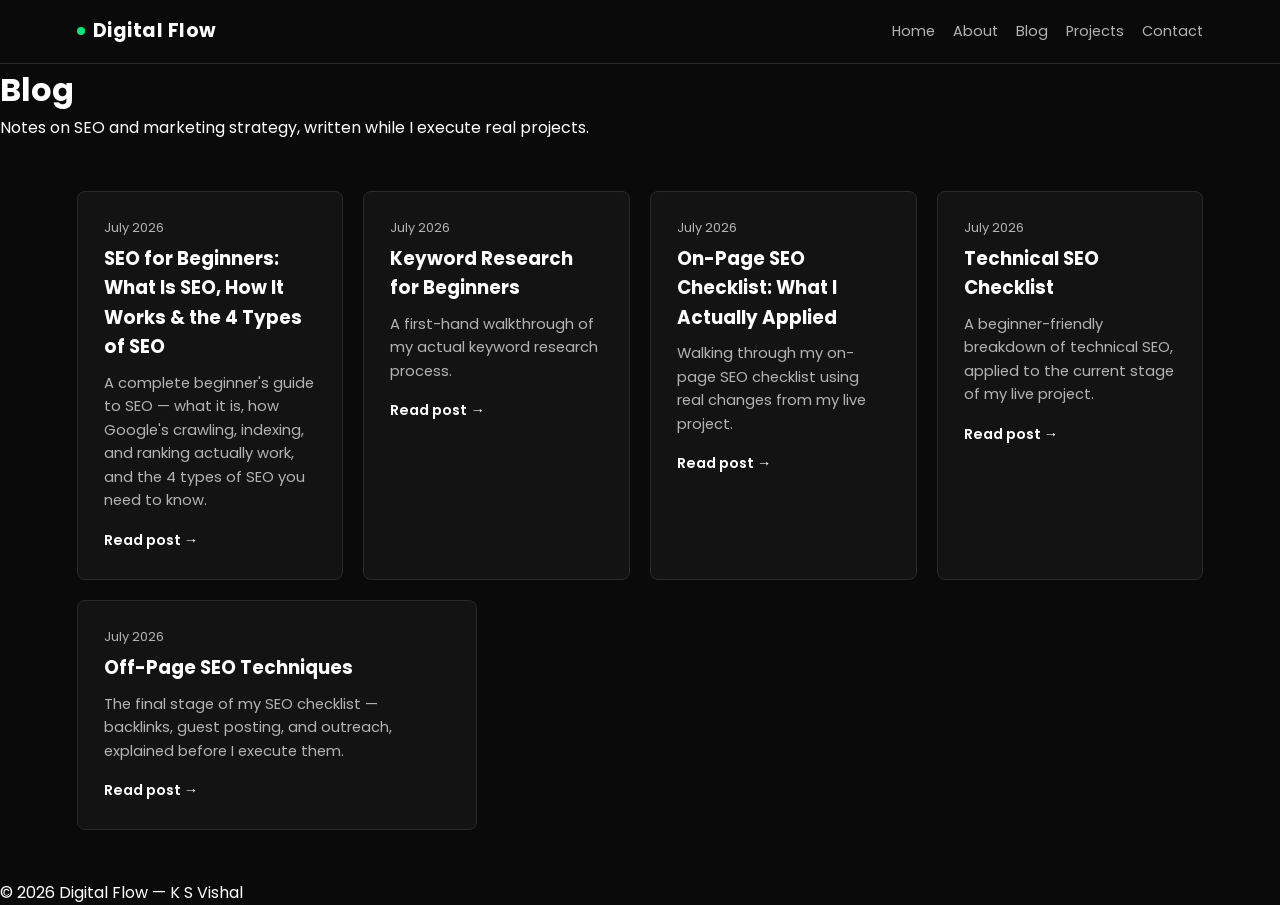
<file: blog.html>
<!DOCTYPE html>
<html lang="en">
<head>
<meta charset="UTF-8">
<meta name="viewport" content="width=device-width, initial-scale=1.0">
<title>Blog | Digital Flow</title>
<meta name="description" content="Marketing insights from K S Vishal, covering SEO strategy and organic growth.">
<link rel="canonical" href="https://vishal-1708.github.io/digital-flow/blog.html">
<meta name="robots" content="index, follow">  
<link rel="stylesheet" href="style.css">
<!-- Google tag (gtag.js) -->
<script async src="https://www.googletagmanager.com/gtag/js?id=G-24FKCR7GVG"></script>
<script>
  window.dataLayer = window.dataLayer || [];
  function gtag(){dataLayer.push(arguments);}
  gtag('js', new Date());

  gtag('config', 'G-24FKCR7GVG');
</script>  
</head>
<body>
<header class="site-header">
<a href="index.html" class="brand"><span class="brand-dot"></span>Digital Flow</a>
<nav class="main-nav">
<a href="index.html">Home</a>
<a href="about.html">About</a>
<a href="blog.html">Blog</a>
<a href="projects.html">Projects</a>
<a href="contact.html">Contact</a>
</nav>
</header>

<main class="page-content blog-page">
<h1>Blog</h1>
<p>Notes on SEO and marketing strategy, written while I execute real projects.</p>

<div class="card-grid">
<a href="blog-post-seo-for-beginners.html" class="card">
<div class="card-inner">
<span class="blog-date">July 2026</span>
<h2>SEO for Beginners: What Is SEO, How It Works & the 4 Types of SEO</h2>
<p>A complete beginner's guide to SEO — what it is, how Google's crawling, indexing, and ranking actually work, and the 4 types of SEO you need to know.</p>
<span class="card-arrow">Read post →</span>
</div>
</a>
<a href="blog-post-keyword-research.html" class="card">
<div class="card-inner">
<span class="blog-date">July 2026</span>
<h2>Keyword Research for Beginners</h2>
<p>A first-hand walkthrough of my actual keyword research process.</p>
<span class="card-arrow">Read post →</span>
</div>
</a>  
<a href="blog-post-on-page-seo-checklist.html" class="card">
<div class="card-inner">
<span class="blog-date">July 2026</span>
<h2>On-Page SEO Checklist: What I Actually Applied</h2>
<p>Walking through my on-page SEO checklist using real changes from my live project.</p>
<span class="card-arrow">Read post →</span>
</div>
</a>  
<a href="blog-post-technical-seo-checklist.html" class="card">
<div class="card-inner">
<span class="blog-date">July 2026</span>
<h2>Technical SEO Checklist</h2>
<p>A beginner-friendly breakdown of technical SEO, applied to the current stage of my live project.</p>
<span class="card-arrow">Read post →</span>
</div>
</a>
<a href="blog-post-off-page-seo-techniques.html" class="card">
<div class="card-inner">
<span class="blog-date">July 2026</span>
<h2>Off-Page SEO Techniques</h2>
<p>The final stage of my SEO checklist — backlinks, guest posting, and outreach, explained before I execute them.</p>
<span class="card-arrow">Read post →</span>
</div>
</a>  
</div>
</main>

<footer class="site-footer">© 2026 Digital Flow — K S Vishal</footer>
</body>
</html>
</file>
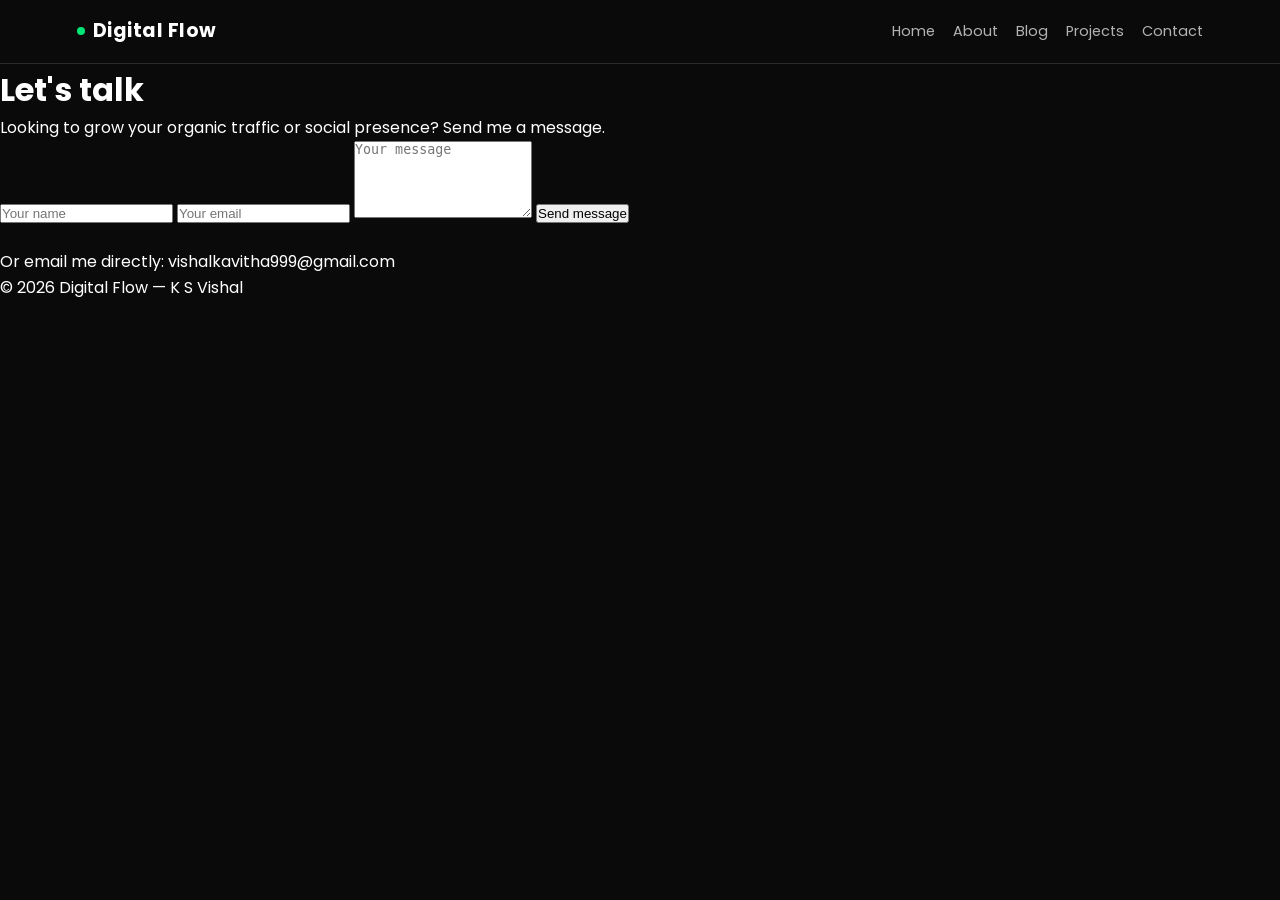
<file: contact.html>
<!DOCTYPE html>
<html lang="en">
<head>
<meta charset="UTF-8">
<meta name="viewport" content="width=device-width, initial-scale=1.0">
<title>Contact | Digital Flow</title>
<meta name="description" content="Get in touch with K S Vishal about SEO strategy or organic social media growth.">
<link rel="canonical" href="https://vishal-1708.github.io/digital-flow/contact.html">
<meta name="robots" content="index, follow">  
<link rel="stylesheet" href="style.css">
<!-- Google tag (gtag.js) -->
<script async src="https://www.googletagmanager.com/gtag/js?id=G-24FKCR7GVG"></script>
<script>
  window.dataLayer = window.dataLayer || [];
  function gtag(){dataLayer.push(arguments);}
  gtag('js', new Date());

  gtag('config', 'G-24FKCR7GVG');
</script>
</head>
<body>
<header class="site-header">
<a href="index.html" class="brand"><span class="brand-dot"></span>Digital Flow</a>
<nav class="main-nav">
<a href="index.html">Home</a>
<a href="about.html">About</a>
<a href="blog.html">Blog</a>
<a href="projects.html">Projects</a>
<a href="contact.html">Contact</a>
</nav>
</header>

<main class="page-content">
<h1>Let's talk</h1>
<p>Looking to grow your organic traffic or social presence? Send me a message.</p>
<form class="contact-form" action="https://formspree.io/f/yourFormID" method="POST">
<input type="text" name="name" placeholder="Your name" required>
<input type="email" name="email" placeholder="Your email" required>
<textarea name="message" rows="5" placeholder="Your message" required></textarea>
<button type="submit">Send message</button>
</form>
<p style="margin-top:24px;">Or email me directly: vishalkavitha999@gmail.com</p>
</main>

<footer class="site-footer">© 2026 Digital Flow — K S Vishal</footer>
</body>
</html>
</file>
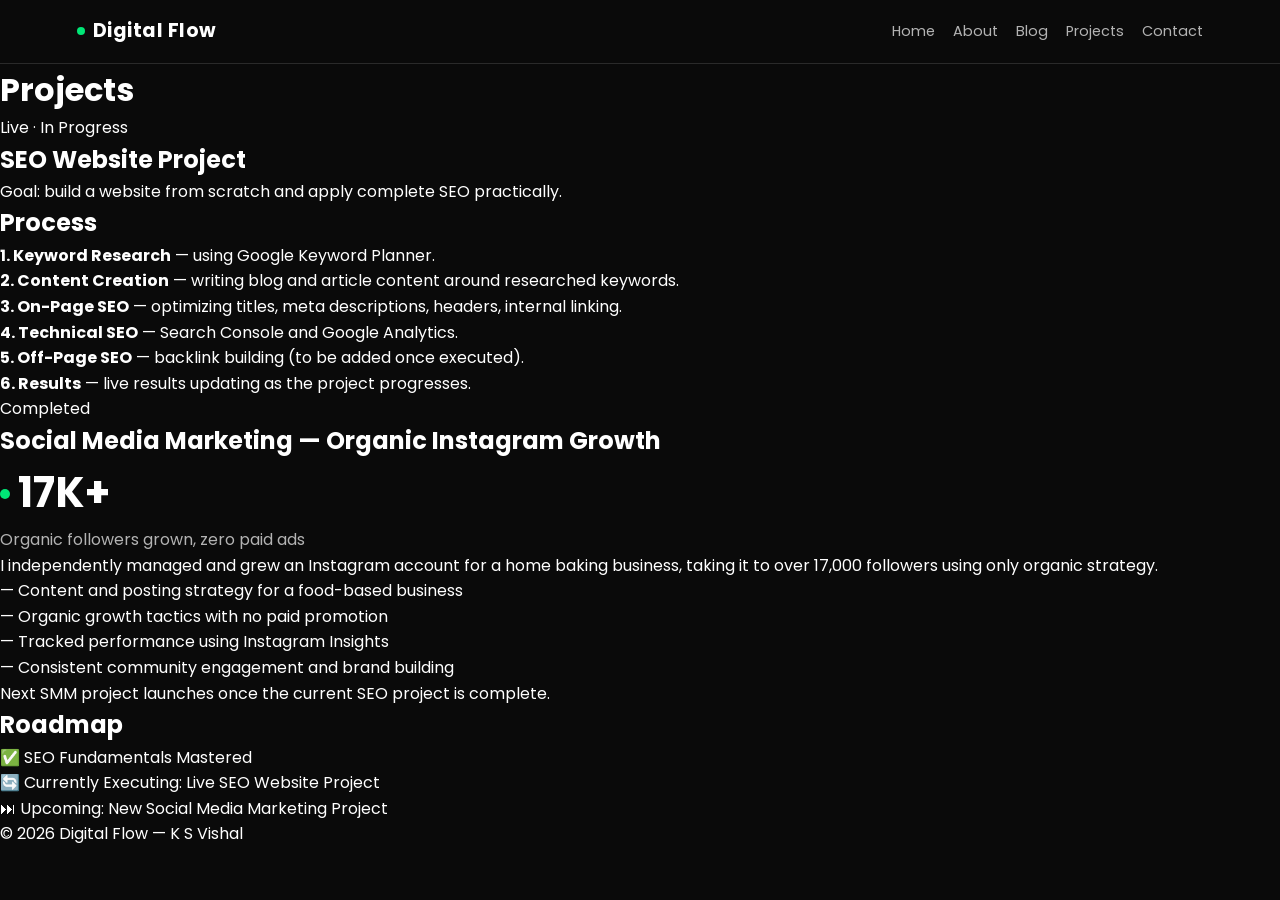
<file: projects.html>
<!DOCTYPE html>
<html lang="en">
<head>
<meta charset="UTF-8">
<meta name="viewport" content="width=device-width, initial-scale=1.0">
<title>Projects | Digital Flow</title>
<meta name="description" content="Explore K S Vishal's live SEO project and a completed organic Instagram growth case study.">
<link rel="canonical" href="https://vishal-1708.github.io/digital-flow/projects.html">

<meta name="robots" content="index, follow">  
<link rel="stylesheet" href="style.css">
<!-- Google tag (gtag.js) -->
<script async src="https://www.googletagmanager.com/gtag/js?id=G-24FKCR7GVG"></script>
<script>
  window.dataLayer = window.dataLayer || [];
  function gtag(){dataLayer.push(arguments);}
  gtag('js', new Date());

  gtag('config', 'G-24FKCR7GVG');
</script>  
</head>
<body>
<header class="site-header">
<a href="index.html" class="brand"><span class="brand-dot"></span>Digital Flow</a>
<nav class="main-nav">
<a href="index.html">Home</a>
<a href="about.html">About</a>
<a href="blog.html">Blog</a>
<a href="projects.html">Projects</a>
<a href="contact.html">Contact</a>
</nav>
</header>

<main class="page-content">
<h1>Projects</h1>

<div class="case-study">
<span class="badge">Live · In Progress</span>
<h2>SEO Website Project</h2>
<p>Goal: build a website from scratch and apply complete SEO practically.</p>
<h2>Process</h2>
<p><strong>1. Keyword Research</strong> — using Google Keyword Planner.</p>
<p><strong>2. Content Creation</strong> — writing blog and article content around researched keywords.</p>
<p><strong>3. On-Page SEO</strong> — optimizing titles, meta descriptions, headers, internal linking.</p>
<p><strong>4. Technical SEO</strong> — Search Console and Google Analytics.</p>
<p><strong>5. Off-Page SEO</strong> — backlink building (to be added once executed).</p>
<p><strong>6. Results</strong> — live results updating as the project progresses.</p>
</div>

<div class="case-study">
<span class="badge">Completed</span>
<h2>Social Media Marketing — Organic Instagram Growth</h2>
<p class="stat-callout"><span class="organic-dot"></span>17K+</p>
<p class="stat-label">Organic followers grown, zero paid ads</p>
<p>I independently managed and grew an Instagram account for a home baking business, taking it to over 17,000 followers using only organic strategy.</p>
<p>— Content and posting strategy for a food-based business</p>
<p>— Organic growth tactics with no paid promotion</p>
<p>— Tracked performance using Instagram Insights</p>
<p>— Consistent community engagement and brand building</p>
<p>Next SMM project launches once the current SEO project is complete.</p>
</div>

<h2>Roadmap</h2>
<div class="roadmap-item">✅ SEO Fundamentals Mastered</div>
<div class="roadmap-item">🔄 Currently Executing: Live SEO Website Project</div>
<div class="roadmap-item">⏭ Upcoming: New Social Media Marketing Project</div>
</main>

<footer class="site-footer">© 2026 Digital Flow — K S Vishal</footer>
</body>
</html>
</file>
<file: style.css>
/* =========================================
   DIGITAL FLOW — GLOBAL STYLESHEET (v6)
   Black is the dominant background.
   White is the dominant text/foreground.
   Green is ONLY for organic growth proof + brand dot.
   ========================================= */

@import url('https://fonts.googleapis.com/css2?family=Poppins:wght@400;600;700&display=swap');

* {
  margin: 0;
  padding: 0;
  box-sizing: border-box;
}

html {
  overflow-x: hidden;
}

:root {
  --black: #0a0a0a;
  --black-soft: #131313;
  --white: #ffffff;
  --gray-text: #b3b3b3;
  --border-gray: #2a2a2a;
  --green: #00e676;
}

body {
  background-color: var(--black);
  color: var(--white);
  font-family: 'Poppins', sans-serif;
  line-height: 1.6;
  overflow-x: hidden;
  width: 100%;
}

h1, h2, p, a {
  word-wrap: break-word;
  overflow-wrap: break-word;
}

/* ---------- HEADER ---------- */
.site-header {
  display: flex;
  justify-content: space-between;
  align-items: center;
  flex-wrap: wrap;
  gap: 10px;
  padding: 16px 6%;
  border-bottom: 1px solid var(--border-gray);
}

.brand {
  display: flex;
  align-items: center;
  font-size: 1.2rem;
  font-weight: 700;
  color: var(--white);
  text-decoration: none;
  letter-spacing: 0.5px;
  white-space: nowrap;
  flex-shrink: 0;
}

.brand-dot {
  display: inline-block;
  width: 8px;
  height: 8px;
  background-color: var(--green);
  border-radius: 50%;
  margin-right: 8px;
  flex-shrink: 0;
}

.main-nav {
  display: flex;
  justify-content: flex-end;
  align-items: center;
  gap: 18px;
  flex-wrap: nowrap; /* keeps nav links on one line, never wraps */
}

.main-nav a {
  color: var(--gray-text);
  text-decoration: none;
  font-weight: 400;
  font-size: 0.9rem;
  white-space: nowrap;
  transition: color 0.2s ease;
}

.main-nav a:hover,
.main-nav a:focus {
  color: var(--white);
}

/* ---------- HERO SECTION ---------- */
.hero {
  padding: 90px 6% 70px;
  border-bottom: 1px solid var(--border-gray);
}

.hero h1 {
  font-size: clamp(1.7rem, 5.5vw, 2.8rem);
  font-weight: 700;
  max-width: 850px;
  line-height: 1.35;
}

.hero p {
  margin-top: 18px;
  font-size: clamp(0.95rem, 2.2vw, 1.05rem);
  color: var(--gray-text);
  max-width: 600px;
}

/* =========================================
   CARD GRID SYSTEM
   Used for: home page summary cards, blog cards.
   Uses flex-wrap so cards keep a safe minimum width
   and never squeeze text into single-word lines.
   ========================================= */

.card-grid {
  display: flex;
  flex-wrap: wrap;
  gap: 20px;
  padding: 50px 6%;
}

.card {
  flex: 1 1 260px; /* grow/shrink, never smaller than 260px */
  max-width: 400px;
  background-color: var(--black-soft);
  border: 1px solid var(--border-gray);
  border-radius: 8px;
  transition: border-color 0.2s ease, transform 0.15s ease;
  text-decoration: none;
  color: inherit;
  display: block;
}

.card:hover {
  border-color: var(--green);
  transform: translateY(-2px);
}

.card-inner {
  padding: 26px;
}

.card h2 {
  font-size: 1.15rem;
  margin-bottom: 10px;
  color: var(--white);
}

.card p {
  color: var(--gray-text);
  font-size: 0.92rem;
  margin-bottom: 14px;
}

.card .card-arrow {
  color: var(--white);
  font-weight: 600;
  font-size: 0.9rem;
}

.card:hover .card-arrow {
  color: var(--green);
}

.blog-date {
  color: var(--gray-text);
  font-size: 0.8rem;
  display: block;
  margin-bottom: 6px;
}

/* ---------- LINK BUTTON (used inline in paragraphs) ---------- */
.link-arrow {
  color: var(--white);
  text-decoration: none;
  font-weight: 600;
  border-bottom: 1px solid var(--white);
  padding-bottom: 2px;
}

.link-arrow:hover {
  color: var(--green);
  border-color: var(--green);
}

/* ---------- ORGANIC / GREEN DOT ---------- */
.organic-dot {
  display: inline-block;
  width: 10px;
  height: 10px;
  background-color: var(--green);
  border-radius: 50%;
  margin-right: 8px;
  flex-shrink: 0;
}

/* ---------- STAT CALLOUT ---------- */
.stat-callout {
  font-size: clamp(1.8rem, 6vw, 2.6rem);
  font-weight: 700;
  color: var(--white);
  display: flex;
  align-items: center;
}

.stat-label {
  color: var(--gray-text);
  font-size:
</file>
